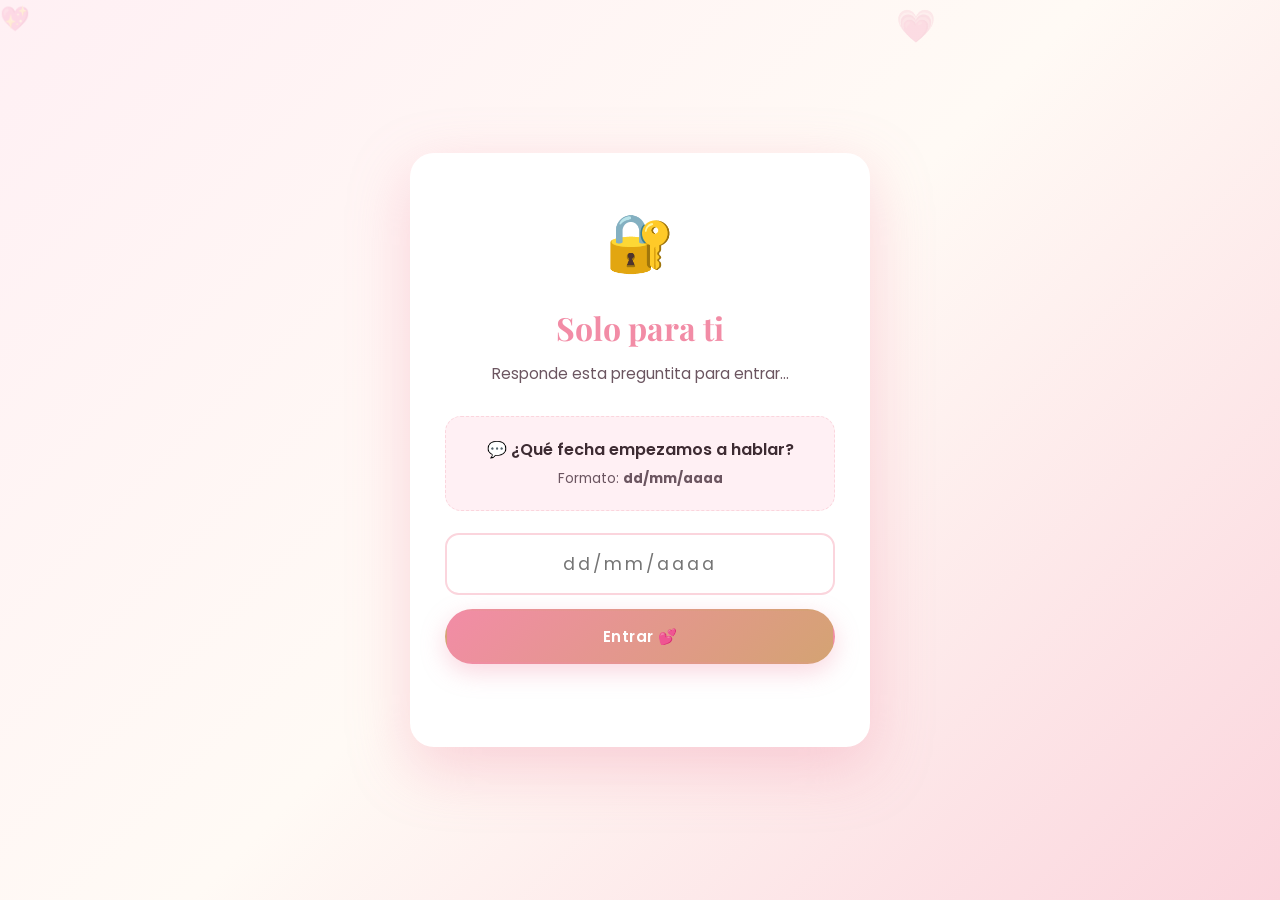
<file: index.html>
<!DOCTYPE html>
<html lang="es">
<head>
  <meta charset="UTF-8" />
  <meta name="viewport" content="width=device-width, initial-scale=1.0" />
  <title>Para Ti, Mi Amor 💕</title>
  <link rel="stylesheet" href="css/style.css" />
  <link rel="stylesheet" href="css/animations.css" />
  <link rel="stylesheet" href="css/responsive.css" />
  <link href="https://fonts.googleapis.com/css2?family=Playfair+Display:ital,wght@0,400;0,700;1,400&family=Poppins:wght@300;400;600&display=swap" rel="stylesheet" />
  <link rel="manifest" href="manifest.json" />
  <meta name="theme-color" content="#f28ca6" />
  <meta name="apple-mobile-web-app-capable" content="yes" />
  <meta name="apple-mobile-web-app-status-bar-style" content="default" />
  <link rel="icon" href="data:image/svg+xml,<svg xmlns='http://www.w3.org/2000/svg' viewBox='0 0 100 100'><text y='.9em' font-size='90'>💖</text></svg>" />

  <script>
    (function() {
      const ok = localStorage.getItem("auth_novia_ok");
      const t = parseInt(localStorage.getItem("auth_novia_time") || "0", 10);
      const valido = ok === "true" && (Date.now() - t) < 60 * 60 * 1000;
      if (!valido) {
        const ruta = location.pathname.includes("/pages/") ? "../login.html" : "login.html";
        location.replace(ruta);
      }
    })();
  </script>

  <!-- OneSignal SDK -->
<script src="https://cdn.onesignal.com/sdks/web/v16/OneSignalSDK.page.js" defer></script>
<script>
  window.OneSignalDeferred = window.OneSignalDeferred || [];
  OneSignalDeferred.push(async function(OneSignal) {
    await OneSignal.init({
      appId: "32e04d3a-499a-4e73-a029-f50adf80584b",
      allowLocalhostAsSecureOrigin: true,
      notifyButton: { enable: false }
    });
  });
</script>
</head>
<body data-cancion-titulo="Nuestra Canción" data-cancion-artista="Para ti 💕">

  <div class="hearts-bg" aria-hidden="true"></div>

  <section class="hero">
    <div class="hero-overlay"></div>
    <img src="assets/images/portada.jpg" alt="Portada" class="hero-img" onerror="this.style.display='none'">

    <div class="hero-content">
      <p class="hero-tag">Un pequeño universo hecho para ti</p>
      <h1 class="hero-title">Hola, Mi Amor</h1>
      <p class="hero-subtitle">
        Cada rincón de esta página guarda algo nuestro.<br>
        Tómate tu tiempo... esto es <em>todo</em> para ti.
      </p>

      <div class="contador-hero" id="contador">
        <div class="contador-item"><span id="dias">0</span><small>Días</small></div>
        <div class="contador-item"><span id="horas">0</span><small>Horas</small></div>
        <div class="contador-item"><span id="minutos">0</span><small>Min</small></div>
        <div class="contador-item"><span id="segundos">0</span><small>Seg</small></div>
      </div>

      <p class="contador-label">Juntos desde el <strong id="fecha-inicio">01 de Enero, 2024</strong></p>

      <div class="hero-buttons">
        <a href="#menu" class="btn btn-primary">Explorar 💌</a>
        <a href="pages/historia.html" class="btn btn-outline">Nuestra Historia</a>
      </div>
    </div>

    <div class="scroll-hint">↓</div>
  </section>

  <section class="menu" id="menu">
    <h2 class="section-title">Explora Nuestro Mundo</h2>
    <p class="section-sub">Cada sección es un pedacito de nosotros</p>

    <div class="cards-grid">
      <a href="pages/historia.html" class="card">
        <div class="card-emoji">📖</div>
        <h3>Nuestra Historia</h3>
        <p>Cómo nos conocimos y todo lo que vino después.</p>
      </a>
      <a href="pages/recuerdos.html" class="card">
        <div class="card-emoji">📸</div>
        <h3>Recuerdos</h3>
        <p>Momentos, fotos y cosas que me recuerdan a ti.</p>
      </a>
      <a href="pages/cartas.html" class="card">
        <div class="card-emoji">💌</div>
        <h3>Cartas</h3>
        <p>Se desbloquea una nueva cada 48 horas.</p>
      </a>
      <a href="pages/razones.html" class="card">
        <div class="card-emoji">🌸</div>
        <h3>1000 Razones</h3>
        <p>Todas las razones por las que me enamoré de ti.</p>
      </a>
      <a href="pages/juego.html" class="card">
        <div class="card-emoji">🎮</div>
        <h3>El Juego</h3>
        <p>Cuánto me conoces? Gana puntos amorosos.</p>
      </a>
      <a href="pages/cuponera.html" class="card">
        <div class="card-emoji">🎟️</div>
        <h3>Cuponera</h3>
        <p>Canjea tus puntos por cupones especiales.</p>
      </a>
            <a href="pages/diario.html" class="card">
        <div class="card-emoji">📖</div>
        <h3>Nuestro Diario</h3>
        <p>Un mural de momentos, uno por uno.</p>
      </a>

            <a href="pages/arte.html" class="card">
        <div class="card-emoji">🎨</div>
        <h3>Taller de Arte</h3>
        <p>Dibuja, guarda y descarga tus obras.</p>
      </a>
    </div>
    
  </section>
  

  <section class="music-section">
    <div class="music-card">
      <div class="vinyl" id="vinyl"></div>
      <div class="music-info">
        <h3 id="nombreCancion">🎵 Nuestra Canción</h3>
        <p id="artistaCancion">Presiona play y piensa en mí</p>
        <button class="btn btn-primary" id="playBtn">▶ Reproducir</button>
      </div>
    </div>
  </section>

  <footer class="footer">
    <p>Hecho con 💖 solo para ti</p>
  </footer>

  <canvas id="confetiCanvas" class="confeti-canvas"></canvas>

  <script src="js/script.js"></script>
  <script src="js/contador.js"></script>
  <script src="js/musica-global.js"></script>
  <script src="js/confeti.js"></script>
  <script src="js/pwa.js"></script>
</body>
</html>
</file>
<file: css/style.css>
/* ================================
   VARIABLES Y RESET
   ================================ */
:root {
  --rosa: #f28ca6;
  --rosa-suave: #fbd5dd;
  --rosa-claro: #fff0f4;
  --dorado: #d4a373;
  --crema: #fffaf5;
  --texto: #3d2b32;
  --texto-suave: #6b5560;
  --sombra: 0 10px 40px rgba(242, 140, 166, 0.18);
  --radius: 20px;
  --bg-principal: #fffaf5;
  --bg-card: #ffffff;
  --bg-suave: #fff0f4;
  --bg-nav: rgba(255, 250, 245, 0.9);
  --borde-suave: rgba(242, 140, 166, 0.15);
  --texto-bloqueado: #a08b94;
  --bg-bloqueado: #e9dfe3;
}

/* 🌙 MODO OSCURO */
[data-theme="dark"] {
  --texto: #f5e6ea;
  --texto-suave: #c9b6bd;
  --crema: #1a1216;
  --rosa-claro: #2a1a20;
  --rosa-suave: #5a3a44;
  --sombra: 0 10px 40px rgba(0, 0, 0, 0.5);

  --bg-principal: #141014;
  --bg-card: #241a20;
  --bg-suave: #2a1a20;
  --bg-nav: rgba(20, 16, 20, 0.85);
  --borde-suave: rgba(242, 140, 166, 0.25);
  --texto-bloqueado: #8a7a80;
  --bg-bloqueado: #3a2a30;
}

* { margin: 0; padding: 0; box-sizing: border-box; }

html { scroll-behavior: smooth; }

body {
  font-family: 'Poppins', sans-serif;
  color: var(--texto);
  background: var(--bg-principal);
  line-height: 1.6;
  overflow-x: hidden;
  transition: background-color 0.4s ease, color 0.4s ease;
}

.nav-back {
  padding: 20px 30px;
  position: sticky;
  top: 0;
  background: var(--bg-nav);
  backdrop-filter: blur(10px);
  z-index: 100;
  border-bottom: 1px solid var(--borde-suave);
}

.card,
.timeline-card,
.galeria-item,
.carta,
.razon-card,
.cupon,
.music-card,
.contador-item,
.cartas-status,
.razones-contador,
.modal-content,
.juego-card,
.saldo-card,
.hud-item {
  background: var(--bg-card);
  border-color: var(--borde-suave);
}

[data-theme="dark"] .hero-overlay {
  background: linear-gradient(180deg, rgba(20,16,20,0.7), rgba(20,16,20,0.95));
}
[data-theme="dark"] .hero-img { opacity: 0.2; }

[data-theme="dark"] .modal-carta,
[data-theme="dark"] .modal-cupon {
  background: rgba(0, 0, 0, 0.85);
}

[data-theme="dark"] .vinyl {
  background: repeating-radial-gradient(circle, #333 0 4px, #1a1a1a 4px 6px);
}

#buscadorRazones {
  background: var(--bg-card);
  color: var(--texto);
}
#buscadorRazones::placeholder { color: var(--texto-suave); }

h1, h2, h3 { font-family: 'Playfair Display', serif; font-weight: 700; }

a { color: var(--rosa); text-decoration: none; transition: color 0.3s; }
a:hover { color: var(--dorado); }

/* ================================
   CORAZONES DE FONDO
   ================================ */
.hearts-bg {
  position: fixed;
  inset: 0;
  pointer-events: none;
  z-index: 0;
  overflow: hidden;
}
.hearts-bg::before,
.hearts-bg::after {
  content: "💖";
  position: absolute;
  font-size: 24px;
  opacity: 0.15;
  animation: floatUp 14s linear infinite;
}
.hearts-bg::after {
  content: "💗";
  left: 70%;
  animation-delay: 5s;
  font-size: 32px;
}
@keyframes floatUp {
  0% { transform: translateY(100vh) rotate(0deg); opacity: 0; }
  10% { opacity: 0.2; }
  100% { transform: translateY(-10vh) rotate(360deg); opacity: 0; }
}

/* ================================
   BOTONES
   ================================ */
.btn {
  display: inline-block;
  padding: 14px 32px;
  border-radius: 50px;
  font-family: 'Poppins', sans-serif;
  font-weight: 600;
  font-size: 0.95rem;
  letter-spacing: 0.5px;
  cursor: pointer;
  border: 2px solid transparent;
  transition: all 0.3s ease;
  text-align: center;
}
.btn-primary {
  background: linear-gradient(135deg, var(--rosa), var(--dorado));
  color: #fff;
  box-shadow: 0 8px 24px rgba(242, 140, 166, 0.35);
}
.btn-primary:hover {
  transform: translateY(-3px);
  box-shadow: 0 12px 32px rgba(242, 140, 166, 0.5);
  color: #fff;
}
.btn-outline {
  background: transparent;
  border: 2px solid var(--rosa);
  color: var(--rosa);
}
.btn-outline:hover {
  background: var(--rosa);
  color: #fff;
}
.btn-locked {
  background: #e9dfe3;
  color: #a08b94;
  cursor: not-allowed;
}
.btn:disabled { opacity: 0.7; cursor: not-allowed; }

/* ================================
   HERO / PORTADA
   ================================ */
.hero {
  position: relative;
  min-height: 100vh;
  display: flex;
  align-items: center;
  justify-content: center;
  text-align: center;
  padding: 40px 20px;
  background: linear-gradient(135deg, var(--rosa-claro), var(--crema));
  overflow: hidden;
  z-index: 1;
}
.hero-img {
  position: absolute;
  inset: 0;
  width: 100%;
  height: 100%;
  object-fit: cover;
  opacity: 0.35;
  filter: blur(2px);
}
.hero-overlay {
  position: absolute;
  inset: 0;
  background: linear-gradient(180deg, rgba(255,240,244,0.6), rgba(255,250,245,0.9));
}
.hero-content {
  position: relative;
  z-index: 2;
  max-width: 800px;
  animation: fadeInUp 1.2s ease;
}
.hero-tag {
  display: inline-block;
  padding: 6px 18px;
  background: rgba(242, 140, 166, 0.15);
  border-radius: 50px;
  color: var(--rosa);
  font-size: 0.85rem;
  letter-spacing: 1px;
  text-transform: uppercase;
  margin-bottom: 20px;
}
.hero-title {
  font-size: clamp(2.5rem, 6vw, 4.5rem);
  color: var(--texto);
  margin-bottom: 20px;
  line-height: 1.1;
}
.hero-subtitle {
  font-size: clamp(1rem, 2vw, 1.2rem);
  color: var(--texto-suave);
  margin-bottom: 40px;
}

/* CONTADOR */
.contador-hero {
  display: flex;
  justify-content: center;
  gap: 20px;
  flex-wrap: wrap;
  margin: 30px 0 15px;
}
.contador-item {
  background: #fff;
  border-radius: var(--radius);
  padding: 18px 22px;
  min-width: 90px;
  box-shadow: var(--sombra);
  border: 1px solid rgba(242, 140, 166, 0.15);
}
.contador-item span {
  display: block;
  font-family: 'Playfair Display', serif;
  font-size: 2rem;
  color: var(--rosa);
  font-weight: 700;
}
.contador-item small {
  font-size: 0.75rem;
  color: var(--texto-suave);
  text-transform: uppercase;
  letter-spacing: 1px;
}
.contador-label {
  font-size: 0.95rem;
  color: var(--texto-suave);
  margin-bottom: 30px;
}

.hero-buttons {
  display: flex;
  gap: 15px;
  justify-content: center;
  flex-wrap: wrap;
}
.scroll-hint {
  position: absolute;
  bottom: 30px;
  left: 50%;
  transform: translateX(-50%);
  font-size: 1.5rem;
  color: var(--rosa);
  animation: bounce 2s infinite;
  z-index: 2;
}
@keyframes bounce {
  0%, 100% { transform: translateX(-50%) translateY(0); }
  50% { transform: translateX(-50%) translateY(10px); }
}

/* ================================
   MENÚ DE SECCIONES
   ================================ */
.menu {
  padding: 100px 20px;
  max-width: 1200px;
  margin: 0 auto;
  text-align: center;
  position: relative;
  z-index: 1;
}
.section-title {
  font-size: clamp(1.8rem, 4vw, 2.8rem);
  color: var(--texto);
  margin-bottom: 10px;
}
.section-sub {
  color: var(--texto-suave);
  margin-bottom: 60px;
}
.cards-grid {
  display: grid;
  grid-template-columns: repeat(auto-fit, minmax(260px, 1fr));
  gap: 25px;
}
.card {
  background: #fff;
  border-radius: var(--radius);
  padding: 40px 25px;
  text-align: center;
  box-shadow: var(--sombra);
  border: 1px solid rgba(242, 140, 166, 0.1);
  transition: all 0.4s ease;
  color: var(--texto);
}
.card:hover {
  transform: translateY(-8px);
  box-shadow: 0 20px 50px rgba(242, 140, 166, 0.3);
  border-color: var(--rosa-suave);
  color: var(--texto);
}
.card-emoji { font-size: 3rem; margin-bottom: 15px; }
.card h3 { font-size: 1.3rem; margin-bottom: 10px; color: var(--rosa); }
.card p { font-size: 0.95rem; color: var(--texto-suave); }

/* ================================
   MÚSICA
   ================================ */
.music-section {
  padding: 60px 20px 100px;
  display: flex;
  justify-content: center;
}
.music-card {
  background: #fff;
  border-radius: var(--radius);
  padding: 40px;
  display: flex;
  align-items: center;
  gap: 30px;
  box-shadow: var(--sombra);
  max-width: 600px;
  width: 100%;
  flex-wrap: wrap;
  justify-content: center;
  text-align: center;
}
.vinyl {
  width: 120px;
  height: 120px;
  border-radius: 50%;
  background: repeating-radial-gradient(circle, #222 0 4px, #111 4px 6px);
  position: relative;
  flex-shrink: 0;
}
.vinyl::after {
  content: "💗";
  position: absolute;
  inset: 0;
  margin: auto;
  width: 40px;
  height: 40px;
  background: var(--rosa);
  border-radius: 50%;
  display: flex;
  align-items: center;
  justify-content: center;
  font-size: 1.2rem;
}
.vinyl.playing { animation: spin 4s linear infinite; }
@keyframes spin { to { transform: rotate(360deg); } }
.music-info h3 { color: var(--rosa); margin-bottom: 5px; }
.music-info p { color: var(--texto-suave); font-size: 0.9rem; margin-bottom: 20px; }

/* ================================
   FOOTER
   ================================ */
.footer {
  text-align: center;
  padding: 40px 20px;
  color: var(--texto-suave);
  font-size: 0.9rem;
  border-top: 1px solid rgba(242, 140, 166, 0.15);
  margin-top: 60px;
}

/* ================================
   PÁGINAS INTERNAS
   ================================ */
.page-inner { padding-top: 0; }
.nav-back {
  padding: 20px 30px;
  position: sticky;
  top: 0;
  background: rgba(255, 250, 245, 0.9);
  backdrop-filter: blur(10px);
  z-index: 100;
  border-bottom: 1px solid rgba(242, 140, 166, 0.1);
}
.nav-back a { font-weight: 600; }
.page-header {
  text-align: center;
  padding: 60px 20px 40px;
}
.page-header h1 {
  font-size: clamp(2rem, 5vw, 3rem);
  color: var(--rosa);
  margin-bottom: 10px;
}
.page-header p { color: var(--texto-suave); }

/* TIMELINE (Historia) */
.timeline {
  max-width: 800px;
  margin: 0 auto;
  padding: 40px 20px;
  position: relative;
}
.timeline::before {
  content: "";
  position: absolute;
  left: 30px;
  top: 40px;
  bottom: 40px;
  width: 2px;
  background: linear-gradient(var(--rosa-suave), var(--dorado));
}
.timeline-item {
  position: relative;
  padding-left: 70px;
  margin-bottom: 50px;
}
.timeline-dot {
  position: absolute;
  left: 22px;
  top: 10px;
  width: 18px;
  height: 18px;
  background: var(--rosa);
  border-radius: 50%;
  border: 4px solid #fff;
  box-shadow: 0 0 0 3px var(--rosa-suave);
}
.timeline-card {
  background: #fff;
  padding: 30px;
  border-radius: var(--radius);
  box-shadow: var(--sombra);
}
.timeline-date {
  display: inline-block;
  font-size: 0.8rem;
  color: var(--dorado);
  text-transform: uppercase;
  letter-spacing: 1px;
  margin-bottom: 8px;
}
.timeline-card h2 {
  color: var(--rosa);
  margin-bottom: 12px;
  font-size: 1.4rem;
}
.timeline-card p { color: var(--texto-suave); }

/* GALERÍA (Recuerdos) */
.galeria {
  max-width: 1200px;
  margin: 0 auto;
  padding: 40px 20px;
  display: grid;
  grid-template-columns: repeat(auto-fit, minmax(280px, 1fr));
  gap: 25px;
}
.galeria-item {
  background: #fff;
  border-radius: var(--radius);
  overflow: hidden;
  box-shadow: var(--sombra);
  transition: all 0.4s ease;
}
.galeria-item:hover { transform: translateY(-6px); box-shadow: 0 20px 50px rgba(242,140,166,0.3); }
.galeria-item img {
  width: 100%;
  height: 220px;
  object-fit: cover;
  display: block;
}
.galeria-item figcaption { padding: 20px; }
.galeria-item h3 { color: var(--rosa); font-size: 1.15rem; margin-bottom: 6px; }
.galeria-item p { font-size: 0.9rem; color: var(--texto-suave); }

/* VIDEO */
.video-section {
  max-width: 900px;
  margin: 40px auto 0;
  padding: 40px 20px;
  text-align: center;
}
.video-wrapper {
  border-radius: var(--radius);
  overflow: hidden;
  box-shadow: var(--sombra);
  margin-top: 30px;
  background: #000;
}
.video-wrapper video { width: 100%; display: block; }

/* CARTAS */
.cartas-status {
  text-align: center;
  margin: 20px auto 40px;
  padding: 15px 30px;
  background: var(--bg-card);
  display: block;
  max-width: 400px;
  border-radius: 50px;
  box-shadow: var(--sombra);
  color: var(--rosa);
  font-weight: 600;
  border: 1px solid var(--borde-suave);
}

.cartas-grid {
  max-width: 1100px;
  margin: 0 auto;
  padding: 0 20px 60px;
  display: grid;
  grid-template-columns: repeat(auto-fit, minmax(260px, 1fr));
  gap: 25px;
}

.carta {
  background: var(--bg-card);
  border-radius: var(--radius);
  padding: 30px;
  text-align: center;
  box-shadow: var(--sombra);
  border: 2px dashed rgba(242, 140, 166, 0.5);
  transition: all 0.3s ease;
  opacity: 1;
  visibility: visible;
  color: var(--texto);
}

.carta.abierta {
  border-style: solid;
  opacity: 1 !important;
  visibility: visible !important;
  transform: none !important;
}

.carta.bloqueada {
  opacity: 0.7;
  filter: grayscale(0.5);
  background: var(--bg-card);
}

.carta:hover {
  transform: translateY(-4px);
  box-shadow: 0 15px 40px rgba(242, 140, 166, 0.35);
}

.carta-sello {
  font-size: 2.5rem;
  margin-bottom: 15px;
  display: block;
}

.carta h3 {
  color: var(--rosa);
  margin-bottom: 10px;
  font-size: 1.15rem;
}

.carta-preview {
  font-size: 0.9rem;
  color: var(--texto-suave);
  margin-bottom: 20px;
  min-height: 42px;
  line-height: 1.5;
}

/* Modo oscuro */
[data-theme="dark"] .carta.abierta {
  background: linear-gradient(180deg, var(--bg-card), #2a1a20);
}

/* MODAL */
.modal-carta, .modal-cupon {
  position: fixed;
  inset: 0;
  background: rgba(61, 43, 50, 0.7);
  display: flex;
  align-items: center;
  justify-content: center;
  padding: 20px;
  z-index: 1000;
  opacity: 0;
  transition: opacity 0.3s ease;
}
.modal-carta.show, .modal-cupon.show { opacity: 1; }
.modal-content {
  background: #fff;
  border-radius: var(--radius);
  padding: 40px;
  max-width: 600px;
  width: 100%;
  max-height: 85vh;
  overflow-y: auto;
  position: relative;
  transform: scale(0.9);
  transition: transform 0.3s ease;
}
.modal-carta.show .modal-content,
.modal-cupon.show .modal-content { transform: scale(1); }
.modal-close {
  position: absolute;
  top: 15px;
  right: 15px;
  background: none;
  border: none;
  font-size: 1.5rem;
  cursor: pointer;
  color: var(--texto-suave);
}
.modal-content h2 { color: var(--rosa); margin-bottom: 20px; text-align: center; }
.carta-texto {
  font-family: 'Playfair Display', serif;
  font-size: 1.05rem;
  line-height: 1.9;
  color: var(--texto);
}

/* RAZONES */
.razones-controles {
  max-width: 900px;
  margin: 0 auto 30px;
  padding: 0 20px;
  display: flex;
  gap: 15px;
  flex-wrap: wrap;
  align-items: center;
  justify-content: space-between;
}
#buscadorRazones {
  flex: 1;
  min-width: 220px;
  padding: 14px 20px;
  border: 2px solid var(--rosa-suave);
  border-radius: 50px;
  font-family: inherit;
  font-size: 0.95rem;
  outline: none;
  transition: border 0.3s;
  background: #fff;
}
#buscadorRazones:focus { border-color: var(--rosa); }
.razones-contador {
  background: #fff;
  padding: 12px 24px;
  border-radius: 50px;
  box-shadow: var(--sombra);
  color: var(--rosa);
  font-weight: 600;
  white-space: nowrap;
}
.razones-grid {
  max-width: 1100px;
  margin: 0 auto;
  padding: 0 20px 60px;
  display: grid;
  grid-template-columns: repeat(auto-fill, minmax(240px, 1fr));
  gap: 18px;
}
.razon-card {
  background: #fff;
  border-radius: 16px;
  padding: 22px;
  box-shadow: var(--sombra);
  border-left: 4px solid var(--rosa);
  transition: all 0.3s ease;
}
.razon-card:hover { transform: translateX(6px); border-left-color: var(--dorado); }
.razon-num {
  display: block;
  font-size: 0.75rem;
  color: var(--dorado);
  letter-spacing: 1px;
  margin-bottom: 6px;
  font-weight: 600;
}
.razon-card p { font-size: 0.95rem; color: var(--texto); }

/* JUEGO */
.juego-hud {
  max-width: 800px;
  margin: 0 auto 30px;
  padding: 0 20px;
  display: flex;
  gap: 15px;
  flex-wrap: wrap;
  justify-content: space-between;
}
.hud-item {
  background: #fff;
  padding: 12px 22px;
  border-radius: 50px;
  box-shadow: var(--sombra);
  font-size: 0.9rem;
  font-weight: 600;
  color: var(--texto);
}
.hud-item span { color: var(--rosa); }
.juego-card {
  max-width: 700px;
  margin: 0 auto;
  padding: 40px;
  background: #fff;
  border-radius: var(--radius);
  box-shadow: var(--sombra);
  min-height: 340px;
  display: flex;
  flex-direction: column;
  justify-content: center;
}
.pregunta-texto {
  font-size: 1.4rem;
  color: var(--texto);
  margin-bottom: 30px;
  text-align: center;
}
.opciones-grid {
  display: grid;
  gap: 14px;
}
.opcion-btn {
  padding: 16px 24px;
  border: 2px solid var(--rosa-suave);
  background: #fff;
  border-radius: 16px;
  font-family: inherit;
  font-size: 1rem;
  color: var(--texto);
  cursor: pointer;
  transition: all 0.25s ease;
  text-align: left;
}
.opcion-btn:hover:not(:disabled) {
  border-color: var(--rosa);
  background: var(--rosa-claro);
  transform: translateX(4px);
}
.opcion-btn:disabled { cursor: default; }
.opcion-btn.correcta {
  background: #d4f4dd;
  border-color: #4caf50;
  color: #2e7d32;
  font-weight: 600;
}
.opcion-btn.incorrecta {
  background: #fde2e4;
  border-color: #e57373;
  color: #b71c1c;
}
.feedback {
  margin-top: 20px;
  padding: 14px;
  border-radius: 12px;
  text-align: center;
  font-weight: 600;
  opacity: 0;
  animation: fadeIn 0.4s forwards;
}
.feedback.ok { background: #d4f4dd; color: #2e7d32; }
.feedback.fail { background: #fde2e4; color: #b71c1c; }
.juego-final { text-align: center; }
.juego-final h2 { color: var(--rosa); margin-bottom: 15px; }
.juego-final p { margin-bottom: 10px; color: var(--texto-suave); }
.juego-acciones {
  display: flex;
  justify-content: center;
  gap: 15px;
  margin: 40px 20px;
  flex-wrap: wrap;
}

/* CUPONERA */
.cuponera-saldo {
  max-width: 700px;
  margin: 0 auto 40px;
  padding: 0 20px;
  display: flex;
  gap: 20px;
  align-items: center;
  justify-content: center;
  flex-wrap: wrap;
}
.saldo-card {
  background: linear-gradient(135deg, var(--rosa), var(--dorado));
  color: #fff;
  padding: 20px 40px;
  border-radius: var(--radius);
  text-align: center;
  box-shadow: 0 15px 40px rgba(242, 140, 166, 0.4);
}
.saldo-card span { display: block; font-size: 0.85rem; opacity: 0.9; }
.saldo-card strong { display: block; font-size: 2.5rem; font-family: 'Playfair Display', serif; }
.saldo-card small { font-size: 0.75rem; letter-spacing: 1px; }
.cupones-grid {
  max-width: 1100px;
  margin: 0 auto;
  padding: 0 20px 60px;
  display: grid;
  grid-template-columns: repeat(auto-fill, minmax(240px, 1fr));
  gap: 22px;
}
.cupon {
  background: #913e71;
  border-radius: var(--radius);
  padding: 30px 22px;
  text-align: center;
  box-shadow: var(--sombra);
  border: 2px dashed var(--rosa-suave);
  transition: all 0.3s ease;
  position: relative;
  overflow: hidden;
    opacity: 1 !important;
  transform: none !important;
}
.cupon::before, .cupon::after {
  content: "";
  position: absolute;
  width: 20px;
  height: 20px;
  background: var(--crema);
  border-radius: 50%;
  top: 50%;
  transform: translateY(-50%);
}
.cupon::before { left: -10px; }
.cupon::after { right: -10px; }
.cupon:hover:not(.canjeado) { transform: translateY(-5px); border-color: var(--rosa); }
.cupon.canjeado { opacity: 0.4; background: #696062; }
.cupon-emoji { font-size: 2.5rem; margin-bottom: 12px; }
.cupon h3 { font-size: 1.05rem; color: var(--rosa); margin-bottom: 10px; min-height: 48px; }
.cupon-costo { font-size: 0.85rem; color: var(--dorado); font-weight: 600; margin-bottom: 18px; }
.cupon-emoji-grande { font-size: 5rem; text-align: center; margin-bottom: 15px; }
.modal-cupon .modal-content { text-align: center; }
.cupon-nota { font-size: 0.9rem; color: var(--texto-suave); margin-top: 15px; }

/* ================================
   LOGIN
   ================================ */
.login-body {
  min-height: 100vh;
  display: flex;
  align-items: center;
  justify-content: center;
  background: linear-gradient(135deg, var(--rosa-claro), var(--crema), var(--rosa-suave));
  padding: 20px;
  position: relative;
  overflow: hidden;
}
.login-wrapper {
  width: 100%;
  max-width: 460px;
  position: relative;
  z-index: 2;
}
.login-card {
  background: #fff;
  border-radius: 24px;
  padding: 45px 35px;
  box-shadow: 0 20px 60px rgba(242, 140, 166, 0.35);
  text-align: center;
  animation: fadeInUp 0.8s ease;
}
.login-lock {
  font-size: 3.5rem;
  margin-bottom: 15px;
  animation: heartbeat 2s infinite;
}
.login-card h1 {
  font-size: 2rem;
  color: var(--rosa);
  margin-bottom: 8px;
}
.login-sub {
  color: var(--texto-suave);
  font-size: 0.95rem;
  margin-bottom: 30px;
}
.login-pregunta {
  background: var(--rosa-claro);
  padding: 20px;
  border-radius: 16px;
  margin-bottom: 22px;
  border: 1px dashed var(--rosa-suave);
}
.pregunta-label {
  font-weight: 600;
  color: var(--texto);
  font-size: 1rem;
  margin-bottom: 6px;
}
.pregunta-hint {
  font-size: 0.85rem;
  color: var(--texto-suave);
}
#loginForm {
  display: flex;
  flex-direction: column;
  gap: 14px;
}
#respuestaLogin {
  padding: 16px 20px;
  border: 2px solid var(--rosa-suave);
  border-radius: 14px;
  font-family: inherit;
  font-size: 1.1rem;
  text-align: center;
  letter-spacing: 3px;
  outline: none;
  transition: all 0.3s;
  background: #fff;
}
#respuestaLogin:focus {
  border-color: var(--rosa);
  box-shadow: 0 0 0 4px rgba(242, 140, 166, 0.15);
}
#respuestaLogin.shake {
  animation: shake 0.4s;
  border-color: #e57373;
}
@keyframes shake {
  0%, 100% { transform: translateX(0); }
  25% { transform: translateX(-8px); }
  75% { transform: translateX(8px); }
}
.login-error {
  margin-top: 18px;
  font-size: 0.9rem;
  min-height: 20px;
  transition: all 0.3s;
}
.login-error.fail { color: #c62828; }
.login-error.ok { color: #2e7d32; font-weight: 600; }

/* ================================
   CONFETI CANVAS
   ================================ */
.confeti-canvas {
  position: fixed;
  inset: 0;
  width: 100%;
  height: 100%;
  pointer-events: none;
  z-index: 9999;
}

/* ================================
   BOTÓN INSTALAR PWA
   ================================ */
.btn-instalar {
  position: fixed;
  bottom: 20px;
  right: 20px;
  background: linear-gradient(135deg, var(--rosa), var(--dorado));
  color: #fff;
  border: none;
  border-radius: 50px;
  padding: 12px 22px;
  font-family: inherit;
  font-size: 0.9rem;
  font-weight: 600;
  cursor: pointer;
  box-shadow: 0 10px 30px rgba(242, 140, 166, 0.45);
  z-index: 9998;
  animation: pulse 2.4s infinite;
  align-items: center;
  gap: 8px;
}
.btn-instalar:hover {
  transform: translateY(-3px);
  box-shadow: 0 14px 40px rgba(242, 140, 166, 0.6);
}
@media (max-width: 480px) {
  .btn-instalar { bottom: 14px; right: 14px; font-size: 0.85rem; padding: 10px 18px; }
}

/* ================================
   ANIMACIONES
   ================================ */
@keyframes fadeInUp {
  from { opacity: 0; transform: translateY(30px); }
  to { opacity: 1; transform: translateY(0); }
}
@keyframes fadeIn {
  from { opacity: 0; }
  to { opacity: 1; }
}

/* ================================
   🌙 BOTÓN MODO OSCURO FLOTANTE
   ================================ */
.btn-tema {
  position: fixed;
  bottom: 20px;
  left: 20px;
  width: 52px;
  height: 52px;
  border-radius: 50%;
  border: none;
  background: var(--bg-card);
  color: var(--texto);
  font-size: 1.4rem;
  cursor: pointer;
  box-shadow: 0 10px 30px rgba(242, 140, 166, 0.35);
  z-index: 9998;
  display: flex;
  align-items: center;
  justify-content: center;
  transition: all 0.3s ease;
  border: 1px solid var(--borde-suave);
}
.btn-tema:hover {
  transform: scale(1.1) rotate(15deg);
  box-shadow: 0 14px 40px rgba(242, 140, 166, 0.5);
}
@media (max-width: 480px) {
  .btn-tema { width: 46px; height: 46px; font-size: 1.2rem; bottom: 14px; left: 14px; }
}

/* ================================
   🎵 AVISO DE REPRODUCIR MÚSICA
   ================================ */
.aviso-musica {
  position: fixed;
  inset: 0;
  background: rgba(61, 43, 50, 0.55);
  backdrop-filter: blur(6px);
  display: flex;
  align-items: center;
  justify-content: center;
  padding: 20px;
  z-index: 10000;
  opacity: 0;
  transition: opacity 0.3s ease;
}
.aviso-musica.show { opacity: 1; }
.aviso-musica-inner {
  background: var(--bg-card);
  border-radius: 24px;
  padding: 40px 35px;
  text-align: center;
  max-width: 380px;
  width: 100%;
  box-shadow: 0 25px 70px rgba(0, 0, 0, 0.35);
  transform: scale(0.9);
  transition: transform 0.35s ease;
  border: 1px solid var(--borde-suave);
}
.aviso-musica.show .aviso-musica-inner { transform: scale(1); }
.aviso-emoji {
  font-size: 3.5rem;
  margin-bottom: 15px;
  animation: heartbeat 2s infinite;
}
.aviso-musica-inner p {
  color: var(--texto-suave);
  font-size: 0.95rem;
  margin-bottom: 22px;
}

/* ================================
   ✨ TRANSICIONES SUAVES DE TEMA
   ================================ */
.card, .btn, .contador-item, .timeline-card, .galeria-item,
.carta, .razon-card, .cupon, .music-card, .modal-content,
.nav-back, .hero, .hero-overlay, .footer, .juego-card,
.hud-item, .saldo-card, .cartas-status, .razones-contador {
  transition: background-color 0.4s ease, border-color 0.4s ease, color 0.4s ease;
}
/* ================================
   BOTÓN AGREGAR GALERÍA
   ================================ */
.btn-agregar-galeria {
  display: inline-flex;
  align-items: center;
  gap: 8px;
  padding: 14px 32px;
  background: linear-gradient(135deg, #f28ca6, #d4a373);
  color: #fff;
  border: none;
  border-radius: 50px;
  font-family: 'Poppins', sans-serif;
  font-size: 0.9rem;
  font-weight: 600;
  letter-spacing: 1px;
  cursor: pointer;
  transition: all 0.35s cubic-bezier(0.16, 1, 0.3, 1);
  box-shadow: 0 10px 24px rgba(242, 140, 166, 0.4);
}
.btn-agregar-galeria:hover {
  transform: translateY(-3px) scale(1.03);
  box-shadow: 0 16px 34px rgba(242, 140, 166, 0.6);
}

/* ================================
   GALERÍA DE USUARIO
   ================================ */
.galeria-usuario {
  max-width: 1200px;
  margin: 20px auto 60px;
  padding: 0 24px;
  display: grid;
  grid-template-columns: repeat(auto-fill, minmax(280px, 1fr));
  gap: 24px;
}

.galeria-item-usuario {
  background: #fff;
  border-radius: 20px;
  overflow: hidden;
  box-shadow: 0 12px 32px rgba(160, 100, 220, 0.15);
  border: 1px solid rgba(242, 140, 166, 0.15);
  transition: all 0.4s cubic-bezier(0.16, 1, 0.3, 1);
}
.galeria-item-usuario:hover {
  transform: translateY(-6px);
  box-shadow: 0 20px 50px rgba(242, 140, 166, 0.3);
}

.galeria-media {
  width: 100%;
  aspect-ratio: 1;
  overflow: hidden;
  background: #000;
}
.galeria-media img,
.galeria-media video {
  width: 100%;
  height: 100%;
  object-fit: cover;
  display: block;
}

.galeria-info {
  padding: 18px;
}
.galeria-autor {
  display: inline-block;
  font-size: 0.7rem;
  font-weight: 700;
  padding: 3px 12px;
  border-radius: 50px;
  margin-bottom: 10px;
}
.galeria-autor.gael { color: #4a6a8a; background: rgba(74, 106, 138, 0.1); }
.galeria-autor.mary { color: #a84a7a; background: rgba(168, 74, 122, 0.1); }

.galeria-info h3 {
  font-family: 'Playfair Display', serif;
  font-size: 1.15rem;
  color: #3a2145;
  margin-bottom: 6px;
  line-height: 1.3;
}
.galeria-info p {
  font-size: 0.9rem;
  color: #6a5560;
  line-height: 1.5;
}

.galeria-vacia {
  grid-column: 1 / -1;
  text-align: center;
  padding: 60px 20px;
  color: #7a5c8c;
  font-family: 'Cormorant Garamond', serif;
  font-size: 1.1rem;
  font-style: italic;
}
.galeria-vacia strong {
  display: block;
  font-family: 'Playfair Display', serif;
  font-size: 1.5rem;
  font-style: normal;
  color: #a874e8;
  margin-bottom: 10px;
}

/* ================================
   MODAL DE SUBIDA
   ================================ */
.subida-modal {
  position: fixed;
  inset: 0;
  z-index: 9999;
  background: rgba(60, 30, 90, 0.6);
  display: flex;
  align-items: center;
  justify-content: center;
  padding: 20px;
  opacity: 0;
  pointer-events: none;
  transition: opacity 0.4s ease;
  backdrop-filter: blur(14px);
  -webkit-backdrop-filter: blur(14px);
}
.subida-modal.activo {
  opacity: 1;
  pointer-events: auto;
}

.subida-papel {
  background: #fff;
  border-radius: 24px;
  padding: 40px 35px;
  max-width: 520px;
  width: 100%;
  max-height: 90vh;
  overflow-y: auto;
  box-shadow: 0 40px 100px rgba(0, 0, 0, 0.3);
  position: relative;
  transform: scale(0.9);
  transition: transform 0.5s cubic-bezier(0.16, 1, 0.3, 1);
}
.subida-modal.activo .subida-papel {
  transform: scale(1);
}

.subida-cerrar {
  position: absolute;
  top: 15px;
  right: 15px;
  width: 40px;
  height: 40px;
  border-radius: 50%;
  border: none;
  background: rgba(242, 140, 166, 0.15);
  color: #a874e8;
  font-size: 1.2rem;
  cursor: pointer;
  transition: all 0.3s ease;
}
.subida-cerrar:hover {
  background: #a874e8;
  color: #fff;
}

.subida-titulo {
  font-family: 'Playfair Display', serif;
  font-size: 1.8rem;
  color: #a874e8;
  margin-bottom: 8px;
  text-align: center;
}
.subida-sub {
  text-align: center;
  color: #7a5c8c;
  font-size: 0.9rem;
  margin-bottom: 25px;
  font-style: italic;
}

.subida-campo {
  margin-bottom: 18px;
}

.subida-label {
  display: block;
  font-size: 0.75rem;
  font-weight: 700;
  color: #8a7aa8;
  letter-spacing: 2px;
  text-transform: uppercase;
  margin-bottom: 8px;
}

.subida-input,
.subida-textarea {
  width: 100%;
  padding: 12px 16px;
  border: 1.5px solid rgba(180, 130, 240, 0.3);
  border-radius: 12px;
  font-family: inherit;
  font-size: 0.95rem;
  color: #3a2145;
  outline: none;
  transition: all 0.3s ease;
  box-sizing: border-box;
  background: #fff;
}
.subida-input:focus,
.subida-textarea:focus {
  border-color: #a874e8;
  box-shadow: 0 0 0 4px rgba(168, 116, 232, 0.15);
}
.subida-textarea {
  min-height: 80px;
  resize: vertical;
}

input[type="file"] {
  width: 100%;
  padding: 10px;
  border: 2px dashed rgba(180, 130, 240, 0.4);
  border-radius: 12px;
  background: rgba(242, 140, 166, 0.05);
  font-size: 0.85rem;
  cursor: pointer;
}

.subida-autores {
  display: flex;
  gap: 10px;
}
.subida-autor-btn {
  flex: 1;
  padding: 10px 16px;
  border: 1.5px solid rgba(180, 130, 240, 0.3);
  border-radius: 12px;
  background: #fff;
  font-family: inherit;
  font-size: 0.9rem;
  font-weight: 600;
  color: #7a5c8c;
  cursor: pointer;
  transition: all 0.3s ease;
}
.subida-autor-btn:hover {
  border-color: #a874e8;
}
.subida-autor-btn.activo {
  background: linear-gradient(135deg, #a874e8, #d4a373);
  color: #fff;
  border-color: transparent;
}

.subida-acciones {
  display: flex;
  gap: 10px;
  margin-top: 25px;
}
.subida-btn {
  flex: 1;
  padding: 14px 20px;
  border-radius: 50px;
  border: none;
  font-family: inherit;
  font-size: 0.9rem;
  font-weight: 700;
  letter-spacing: 1px;
  cursor: pointer;
  transition: all 0.3s cubic-bezier(0.16, 1, 0.3, 1);
}
.subida-btn.primario {
  background: linear-gradient(135deg, #f28ca6, #d4a373);
  color: #fff;
  box-shadow: 0 8px 24px rgba(242, 140, 166, 0.4);
}
.subida-btn.primario:hover {
  transform: translateY(-2px);
  box-shadow: 0 12px 32px rgba(242, 140, 166, 0.6);
}
.subida-btn.neutro {
  background: #f5f0fa;
  color: #7a5c8c;
}
.subida-btn.neutro:hover {
  background: #ebe2f5;
}

.subida-progreso {
  text-align: center;
  margin-top: 20px;
  padding: 20px;
  background: rgba(242, 140, 166, 0.08);
  border-radius: 16px;
}
.subida-spinner {
  width: 40px;
  height: 40px;
  border: 4px solid rgba(168, 116, 232, 0.2);
  border-top-color: #a874e8;
  border-radius: 50%;
  margin: 0 auto 12px;
  animation: spin 0.8s linear infinite;
}
@keyframes spin {
  to { transform: rotate(360deg); }
}
.subida-progreso p {
  color: #7a5c8c;
  font-size: 0.9rem;
}
/* ================================
   FILTROS DE RECUERDOS
   ================================ */
.filtros-barra {
  display: flex;
  flex-wrap: wrap;
  gap: 14px;
  align-items: flex-end;
  padding: 22px 26px;
  background: #fff;
  border-radius: 20px;
  box-shadow: 0 12px 32px rgba(160, 100, 220, 0.12);
  border: 1px solid rgba(242, 140, 166, 0.15);
  margin-bottom: 20px;
}

.filtro-grupo {
  display: flex;
  flex-direction: column;
  gap: 6px;
  flex: 1;
  min-width: 160px;
}

.filtro-busqueda {
  flex: 2;
  min-width: 220px;
}

.filtro-label {
  font-size: 0.7rem;
  font-weight: 700;
  letter-spacing: 2px;
  text-transform: uppercase;
  color: #8a7aa8;
}

.filtro-select,
.filtro-input {
  padding: 10px 14px;
  border: 1.5px solid rgba(180, 130, 240, 0.25);
  border-radius: 12px;
  font-family: inherit;
  font-size: 0.9rem;
  color: #3a2145;
  outline: none;
  background: #fff;
  transition: all 0.3s ease;
  cursor: pointer;
}
.filtro-select:focus,
.filtro-input:focus {
  border-color: #a874e8;
  box-shadow: 0 0 0 3px rgba(168, 116, 232, 0.12);
}

.btn-nuevo-album {
  padding: 10px 22px;
  background: linear-gradient(135deg, #a874e8, #d4a373);
  color: #fff;
  border: none;
  border-radius: 12px;
  font-family: inherit;
  font-size: 0.85rem;
  font-weight: 700;
  cursor: pointer;
  transition: all 0.3s ease;
  white-space: nowrap;
  height: fit-content;
}
.btn-nuevo-album:hover {
  transform: translateY(-2px);
  box-shadow: 0 10px 24px rgba(168, 116, 232, 0.4);
}

/* Chips de álbumes */
.albums-chips {
  display: flex;
  flex-wrap: wrap;
  gap: 10px;
  margin-bottom: 24px;
  padding: 0 4px;
}

.album-chip {
  padding: 8px 18px;
  background: #fff;
  border: 1.5px solid rgba(180, 130, 240, 0.25);
  border-radius: 50px;
  font-family: inherit;
  font-size: 0.8rem;
  font-weight: 600;
  color: #7a5c8c;
  cursor: pointer;
  transition: all 0.3s cubic-bezier(0.16, 1, 0.3, 1);
}
.album-chip:hover {
  border-color: #a874e8;
  transform: translateY(-2px);
}
.album-chip.activo {
  background: linear-gradient(135deg, #a874e8, #d4a373);
  color: #fff;
  border-color: transparent;
  box-shadow: 0 8px 20px rgba(168, 116, 232, 0.35);
}

/* Meta dentro del recuerdo */
.recuerdo-meta {
  display: flex;
  flex-wrap: wrap;
  gap: 8px;
  margin-bottom: 8px;
}

.recuerdo-album {
  display: inline-block;
  font-size: 0.7rem;
  font-weight: 700;
  padding: 3px 10px;
  background: rgba(168, 116, 232, 0.12);
  color: #a874e8;
  border-radius: 50px;
}

.recuerdo-autor {
  display: inline-block;
  font-size: 0.7rem;
  font-weight: 700;
  padding: 3px 10px;
  border-radius: 50px;
}
.recuerdo-autor.gael {
  color: #4a6a8a;
  background: rgba(74, 106, 138, 0.1);
}
.recuerdo-autor.mary {
  color: #a84a7a;
  background: rgba(168, 74, 122, 0.1);
}

.recuerdo-fecha {
  font-size: 0.75rem;
  color: #a08bb8;
  font-style: italic;
  margin-top: 8px;
}

/* Responsive */
@media (max-width: 768px) {
  .filtros-barra {
    padding: 18px;
    gap: 12px;
  }
  .filtro-grupo,
  .filtro-busqueda {
    min-width: 100%;
  }
  .btn-nuevo-album {
    width: 100%;
  }
}



/* ================================
   GALERÍA DE RECUERDOS — Diseño tipo tarjeta
   ================================ */
.galeria {
  max-width: 1200px;
  margin: 0 auto 60px;
  padding: 0 24px;
  display: grid;
  grid-template-columns: repeat(auto-fill, minmax(280px, 1fr));
  gap: 24px;
}

.galeria-item {
  background: #fff;
  border-radius: 16px;
  overflow: hidden;
  box-shadow: 0 8px 24px rgba(242, 140, 166, 0.15);
  transition: all 0.4s cubic-bezier(0.16, 1, 0.3, 1);
  cursor: pointer;
  display: flex;
  flex-direction: column;
  margin: 0;
}

.galeria-item:hover {
  transform: translateY(-6px);
  box-shadow: 0 20px 45px rgba(242, 140, 166, 0.3);
}

.galeria-item img,
.galeria-item video {
  width: 100%;
  height: 220px;
  object-fit: cover;
  display: block;
  transition: transform 0.6s cubic-bezier(0.16, 1, 0.3, 1);
}

.galeria-item:hover img {
  transform: scale(1.05);
}

.galeria-item figcaption {
  padding: 18px 20px 22px;
  display: flex;
  flex-direction: column;
  gap: 8px;
}

/* Fecha en rosa, chica, arriba */
.recuerdo-fecha {
  font-family: 'Poppins', sans-serif;
  font-size: 0.75rem;
  font-weight: 600;
  letter-spacing: 1px;
  color: #f28ca6;
  text-transform: uppercase;
  margin: 0;
}

/* Texto de la descripción */
.recuerdo-texto {
  font-family: 'Poppins', sans-serif;
  font-size: 0.95rem;
  color: #6b5560;
  line-height: 1.5;
  margin: 0;
  font-weight: 300;
}

/* ================================
   LIGHTBOX (foto completa al presionar)
   ================================ */
.lightbox-galeria {
  position: fixed;
  inset: 0;
  z-index: 9999;
  background: rgba(0, 0, 0, 0.94);
  display: flex;
  align-items: center;
  justify-content: center;
  padding: 40px 20px;
  opacity: 0;
  animation: fadeInLightbox 0.4s ease forwards;
  cursor: zoom-out;
}

@keyframes fadeInLightbox {
  to { opacity: 1; }
}

.lightbox-contenido {
  max-width: 95vw;
  max-height: 90vh;
  position: relative;
  display: flex;
  flex-direction: column;
  align-items: center;
}

.lightbox-contenido img {
  max-width: 100%;
  max-height: 80vh;
  object-fit: contain;
  border-radius: 12px;
  box-shadow: 0 40px 100px rgba(0, 0, 0, 0.8);
  animation: zoomLightbox 0.5s cubic-bezier(0.16, 1, 0.3, 1);
}

@keyframes zoomLightbox {
  from { transform: scale(0.85); opacity: 0; }
  to { transform: scale(1); opacity: 1; }
}

.lightbox-caption {
  margin-top: 20px;
  color: #fff;
  font-family: 'Poppins', sans-serif;
  font-size: 1rem;
  text-align: center;
  max-width: 600px;
  line-height: 1.5;
  opacity: 0.9;
}

.lightbox-cerrar {
  position: absolute;
  top: 20px;
  right: 20px;
  width: 48px;
  height: 48px;
  border-radius: 50%;
  background: rgba(255, 255, 255, 0.15);
  border: 1px solid rgba(255, 255, 255, 0.3);
  color: #fff;
  font-size: 1.5rem;
  cursor: pointer;
  display: flex;
  align-items: center;
  justify-content: center;
  transition: all 0.3s ease;
  z-index: 10;
}

.lightbox-cerrar:hover {
  background: rgba(255, 255, 255, 0.3);
  transform: rotate(90deg);
}

@media (max-width: 768px) {
  .lightbox-cerrar {
    top: 10px;
    right: 10px;
    width: 40px;
    height: 40px;
    font-size: 1.2rem;
  }
  .lightbox-caption {
    font-size: 0.9rem;
    padding: 0 10px;
  }
}
</file>
<file: css/animations.css>
/* Animaciones y efectos extra */

.reveal {
  opacity: 0;
  transform: translateY(30px);
  transition: opacity 0.8s ease, transform 0.8s ease;
}
.reveal.visible {
  opacity: 1;
  transform: translateY(0);
}

/* Delay escalonado */
.reveal:nth-child(2) { transition-delay: 0.1s; }
.reveal:nth-child(3) { transition-delay: 0.2s; }
.reveal:nth-child(4) { transition-delay: 0.3s; }
.reveal:nth-child(5) { transition-delay: 0.4s; }
.reveal:nth-child(6) { transition-delay: 0.5s; }

/* Pulso para botones */
@keyframes pulse {
  0%, 100% { transform: scale(1); }
  50% { transform: scale(1.05); }
}
.btn-primary:hover { animation: pulse 1.2s infinite; }

/* Latido de corazón */
@keyframes heartbeat {
  0%, 100% { transform: scale(1); }
  25% { transform: scale(1.15); }
  50% { transform: scale(1); }
  75% { transform: scale(1.1); }
}
.card-emoji { display: inline-block; animation: heartbeat 2s infinite; }

/* Fade in suave */
.fade-in { animation: fadeIn 0.8s ease; }
</file>
<file: css/responsive.css>
/* ============================
   RESPONSIVE
   ============================ */

@media (max-width: 768px) {
  .hero { min-height: 90vh; padding: 30px 16px; }
  .contador-hero { gap: 10px; }
  .contador-item { padding: 12px 16px; min-width: 70px; }
  .contador-item span { font-size: 1.5rem; }
  .hero-buttons { flex-direction: column; width: 100%; max-width: 280px; margin: 0 auto; }
  .btn { width: 100%; }

  .menu { padding: 60px 16px; }
  .cards-grid { grid-template-columns: 1fr; }

  .music-card { padding: 25px; flex-direction: column; }

  .timeline { padding: 20px 16px; }
  .timeline::before { left: 20px; }
  .timeline-item { padding-left: 55px; }
  .timeline-dot { left: 12px; }

  .juego-card { padding: 25px 18px; }
  .pregunta-texto { font-size: 1.15rem; }
  .opcion-btn { padding: 14px 18px; font-size: 0.95rem; }

  .modal-content { padding: 30px 22px; }
  .carta-texto { font-size: 1rem; }

  .razones-controles { flex-direction: column; }
  #buscadorRazones { width: 100%; }
  .razones-contador { width: 100%; text-align: center; }

  .cuponera-saldo { flex-direction: column; }
  .saldo-card { width: 100%; }
}

@media (max-width: 480px) {
  .hero-title { font-size: 2.2rem; }
  .section-title { font-size: 1.6rem; }
  .page-header h1 { font-size: 1.8rem; }
  .juego-hud { flex-direction: column; align-items: stretch; }
  .hud-item { text-align: center; }
}
</file>
<file: css/arte.css>
/* =========================================
   TALLER DE ARTE - Estilo Minimalista Moderno
   ========================================= */

.galeria-arte-section {
  max-width: 1300px;
  margin: 0 auto;
  padding: 20px 20px 80px;
}

.galeria-arte-header {
  display: flex;
  justify-content: space-between;
  align-items: center;
  flex-wrap: wrap;
  gap: 15px;
  margin-bottom: 50px;
  padding: 0 10px;
}
.galeria-arte-header .section-title {
  margin: 0;
  font-weight: 400;
  letter-spacing: -0.5px;
  color: #1a1a1a;
}

/* =========================================
   PARED DE GALERÍA
   ========================================= */
.galeria-arte {
  display: grid;
  grid-template-columns: repeat(auto-fill, minmax(280px, 1fr));
  gap: 60px 40px;
  padding: 60px 40px;
  position: relative;
  background: #f7f5f2;
  border-radius: 8px;
  box-shadow: 0 1px 3px rgba(0,0,0,.04);
  min-height: 200px;
}

.galeria-arte::before {
  content: "";
  position: absolute;
  inset: 0;
  border-radius: 8px;
  background-image: radial-gradient(circle, rgba(0,0,0,.06) 1px, transparent 1px);
  background-size: 24px 24px;
  pointer-events: none;
}

/* =========================================
   LIENZO
   ========================================= */
.obra-card {
  position: relative;
  text-align: center;
  animation: aparecer 0.8s cubic-bezier(.2, .9, .3, 1) backwards;
  transition: transform .5s cubic-bezier(.2, .9, .3, 1);
  z-index: 1;
}

@keyframes aparecer {
  0% { opacity: 0; transform: translateY(30px); }
  100% { opacity: 1; transform: translateY(0); }
}

.obra-card:hover {
  transform: translateY(-8px);
}

.obra-marco {
  background: #fff;
  padding: 16px;
  border-radius: 4px;
  position: relative;
  box-shadow:
    0 2px 8px rgba(0,0,0,.06),
    0 8px 24px rgba(0,0,0,.08),
    0 20px 48px rgba(0,0,0,.06);
  transition: box-shadow .5s ease;
  overflow: hidden;
}

.obra-card:hover .obra-marco {
  box-shadow:
    0 4px 12px rgba(0,0,0,.08),
    0 16px 40px rgba(0,0,0,.12),
    0 32px 80px rgba(0,0,0,.08);
}

.obra-marco::before {
  content: "";
  position: absolute;
  inset: 8px;
  border: 1px solid rgba(0,0,0,.06);
  border-radius: 2px;
  pointer-events: none;
  z-index: 2;
}

.obra-marco img {
  display: block;
  width: 100%;
  height: 240px;
  object-fit: cover;
  background: #fafafa;
  cursor: pointer;
  transition: transform .8s cubic-bezier(.2, .9, .3, 1);
  position: relative;
  z-index: 1;
}

.obra-card:hover .obra-marco img {
  transform: scale(1.04);
}

/* Info */
.obra-info {
  margin-top: 20px;
  padding: 0 4px;
  text-align: center;
}

.obra-info h3 {
  font-family: 'Playfair Display', serif;
  font-size: 1rem;
  color: #1a1a1a;
  margin-bottom: 4px;
  font-style: italic;
  font-weight: 400;
  letter-spacing: .3px;
  transition: color .3s ease;
}

.obra-card:hover .obra-info h3 {
  color: #d4a373;
}

.obra-info small {
  color: #999;
  font-size: .7rem;
  letter-spacing: 1.5px;
  text-transform: uppercase;
  font-weight: 400;
}

/* Acciones */
.obra-acciones {
  display: flex;
  justify-content: center;
  gap: 8px;
  margin-top: 16px;
  opacity: 0;
  transform: translateY(8px);
  transition: all .4s cubic-bezier(.2, .9, .3, 1);
}

.obra-card:hover .obra-acciones {
  opacity: 1;
  transform: translateY(0);
}

.btn-obra {
  width: 38px;
  height: 38px;
  border-radius: 50%;
  border: none;
  background: #fff;
  cursor: pointer;
  font-size: 1rem;
  transition: all .3s cubic-bezier(.2, .9, .3, 1);
  display: flex;
  align-items: center;
  justify-content: center;
  box-shadow: 0 2px 8px rgba(0,0,0,.08);
  color: #333;
}

.btn-obra:hover {
  background: #1a1a1a;
  color: #fff;
  transform: scale(1.1) translateY(-2px);
  box-shadow: 0 6px 16px rgba(0,0,0,.15);
}

/* Galería vacía */
.galeria-vacia {
  text-align: center;
  color: #999;
  padding: 100px 30px;
  font-size: 1rem;
  font-style: italic;
  font-weight: 300;
  letter-spacing: .5px;
  background: #f7f5f2;
  border-radius: 8px;
  box-shadow: 0 1px 3px rgba(0,0,0,.04);
}

.galeria-vacia::before {
  content: "🎨";
  display: block;
  font-size: 3rem;
  margin-bottom: 20px;
  opacity: .4;
}

/* =========================================
   ESTUDIO
   ========================================= */
.estudio-overlay {
  position: fixed;
  inset: 0;
  background: rgba(20,20,20,.9);
  backdrop-filter: blur(10px);
  display: none;
  align-items: center;
  justify-content: center;
  z-index: 2000;
  padding: 20px;
  overflow-y: auto;
}
.estudio-overlay.activo { display: flex; }

.estudio {
  background: #fff;
  border-radius: 16px;
  width: 100%;
  max-width: 1100px;
  padding: 24px;
  box-shadow: 0 30px 80px rgba(0,0,0,.5);
  animation: fadeInUp .4s ease;
  max-height: 95vh;
  overflow-y: auto;
}

.estudio-header {
  display: flex;
  gap: 12px;
  align-items: center;
  margin-bottom: 20px;
}

#tituloObra {
  flex: 1;
  padding: 12px 20px;
  border: 1.5px solid #e5e5e5;
  border-radius: 10px;
  font-family: 'Playfair Display', serif;
  font-size: 1.1rem;
  font-style: italic;
  outline: none;
  background: #fafafa;
  transition: all .3s ease;
  color: #1a1a1a;
}
#tituloObra:focus {
  border-color: #d4a373;
  background: #fff;
}
#tituloObra::placeholder {
  color: #bbb;
  font-style: italic;
}

.estudio-cerrar {
  width: 44px;
  height: 44px;
  border-radius: 50%;
  border: none;
  background: #1a1a1a;
  color: #fff;
  font-size: 1.1rem;
  cursor: pointer;
  transition: all .3s ease;
}
.estudio-cerrar:hover {
  background: #d4a373;
  transform: rotate(90deg);
}

/* Toolbar */
.estudio-toolbar {
  display: flex;
  gap: 20px;
  flex-wrap: wrap;
  align-items: center;
  background: #fafafa;
  padding: 14px 20px;
  border-radius: 12px;
  margin-bottom: 18px;
  border: 1px solid #f0f0f0;
}

.tool-group {
  display: flex;
  align-items: center;
  gap: 8px;
}

.tool-label {
  font-size: .7rem;
  color: #999;
  font-weight: 500;
  text-transform: uppercase;
  letter-spacing: 1px;
}

.tool-btn {
  width: 40px;
  height: 40px;
  border-radius: 10px;
  border: 1.5px solid transparent;
  background: #fff;
  font-size: 1.05rem;
  cursor: pointer;
  transition: all .25s ease;
  box-shadow: 0 1px 3px rgba(0,0,0,.04);
}
.tool-btn:hover {
  transform: translateY(-2px);
  box-shadow: 0 4px 10px rgba(0,0,0,.08);
}
.tool-btn.active {
  background: #1a1a1a;
  border-color: #1a1a1a;
  box-shadow: 0 4px 12px rgba(0,0,0,.2);
}

#grosor {
  width: 120px;
  accent-color: #d4a373;
}
#grosorValor {
  font-size: .8rem;
  color: #d4a373;
  font-weight: 600;
  min-width: 24px;
  text-align: center;
}

.colores { flex-wrap: wrap; }
.color-btn {
  width: 30px;
  height: 30px;
  border-radius: 50%;
  border: 2px solid #fff;
  background: var(--c);
  cursor: pointer;
  box-shadow: 0 1px 4px rgba(0,0,0,.15);
  transition: all .25s ease;
  padding: 0;
}
.color-btn:hover { transform: scale(1.15); }
.color-btn.active {
  border-color: #1a1a1a;
  transform: scale(1.2);
  box-shadow: 0 0 0 2px #fff, 0 0 0 3px #1a1a1a;
}
#colorPicker {
  width: 34px;
  height: 34px;
  border: 2px solid #fff;
  border-radius: 50%;
  cursor: pointer;
  background: none;
  padding: 0;
  box-shadow: 0 1px 4px rgba(0,0,0,.15);
}

.fondo-group {
  background: linear-gradient(135deg, #fef9f3, #f7f5f2);
  padding: 6px 12px;
  border-radius: 10px;
  border: 1px solid #f0e6dc;
}

#fondoColor {
  width: 32px;
  height: 32px;
  border: 2px solid #fff;
  border-radius: 50%;
  cursor: pointer;
  padding: 0;
  background: none;
  box-shadow: 0 1px 4px rgba(0,0,0,.15);
}

#fondoOpacidad {
  width: 80px;
  accent-color: #d4a373;
}

#fondoOpacidadValor {
  font-size: .75rem;
  color: #d4a373;
  font-weight: 600;
  min-width: 26px;
  text-align: center;
}

/* Canvas apilados */
.estudio-canvas-wrapper {
  background: #fafafa;
  border-radius: 12px;
  padding: 12px;
  border: 1px solid #f0f0f0;
  display: flex;
  justify-content: center;
  overflow: hidden;
}

.canvas-stack {
  position: relative;
  display: block;
  width: 900px;
  max-width: 100%;
  aspect-ratio: 900 / 600;
  border-radius: 8px;
  overflow: hidden;
  box-shadow: 0 2px 8px rgba(0,0,0,.06);
  background: #fff;
}

.canvas-stack canvas {
  position: absolute;
  top: 0;
  left: 0;
  width: 100%;
  height: 100%;
  border-radius: 8px;
  display: block;
}

#lienzoFondo {
  z-index: 1;
  background: transparent;
}

#lienzo {
  z-index: 2;
  background: transparent;
  cursor: crosshair;
  touch-action: none;
}

.estudio-footer {
  display: flex;
  justify-content: center;
  gap: 10px;
  flex-wrap: wrap;
  margin-top: 18px;
}

.modal-carta .modal-content img {
  box-shadow:
    0 4px 16px rgba(0,0,0,.1),
    0 24px 60px rgba(0,0,0,.2);
  border-radius: 8px;
}

@media (max-width: 768px) {
  .galeria-arte {
    grid-template-columns: repeat(auto-fill, minmax(220px, 1fr));
    gap: 50px 25px;
    padding: 40px 20px;
  }
  .obra-marco { padding: 12px; }
  .obra-marco img { height: 200px; }
  .obra-info h3 { font-size: .9rem; }
  .obra-acciones { opacity: 1; transform: none; }

  .estudio { padding: 18px; }
  .estudio-toolbar { gap: 14px; padding: 12px; }
  .tool-btn { width: 36px; height: 36px; font-size: 1rem; }
  .color-btn { width: 26px; height: 26px; }
  #grosor, #fondoOpacidad { width: 70px; }
  .estudio-footer .btn { flex: 1; min-width: 120px; padding: 12px 16px; font-size: .85rem; }
  .galeria-arte-header { flex-direction: column; align-items: stretch; }
  .galeria-arte-header .btn { width: 100%; }
}

@media (max-width: 480px) {
  .galeria-arte {
    grid-template-columns: 1fr;
    gap: 50px 20px;
    padding: 40px 15px;
  }
  .obra-marco img { height: 240px; }
}
</file>
